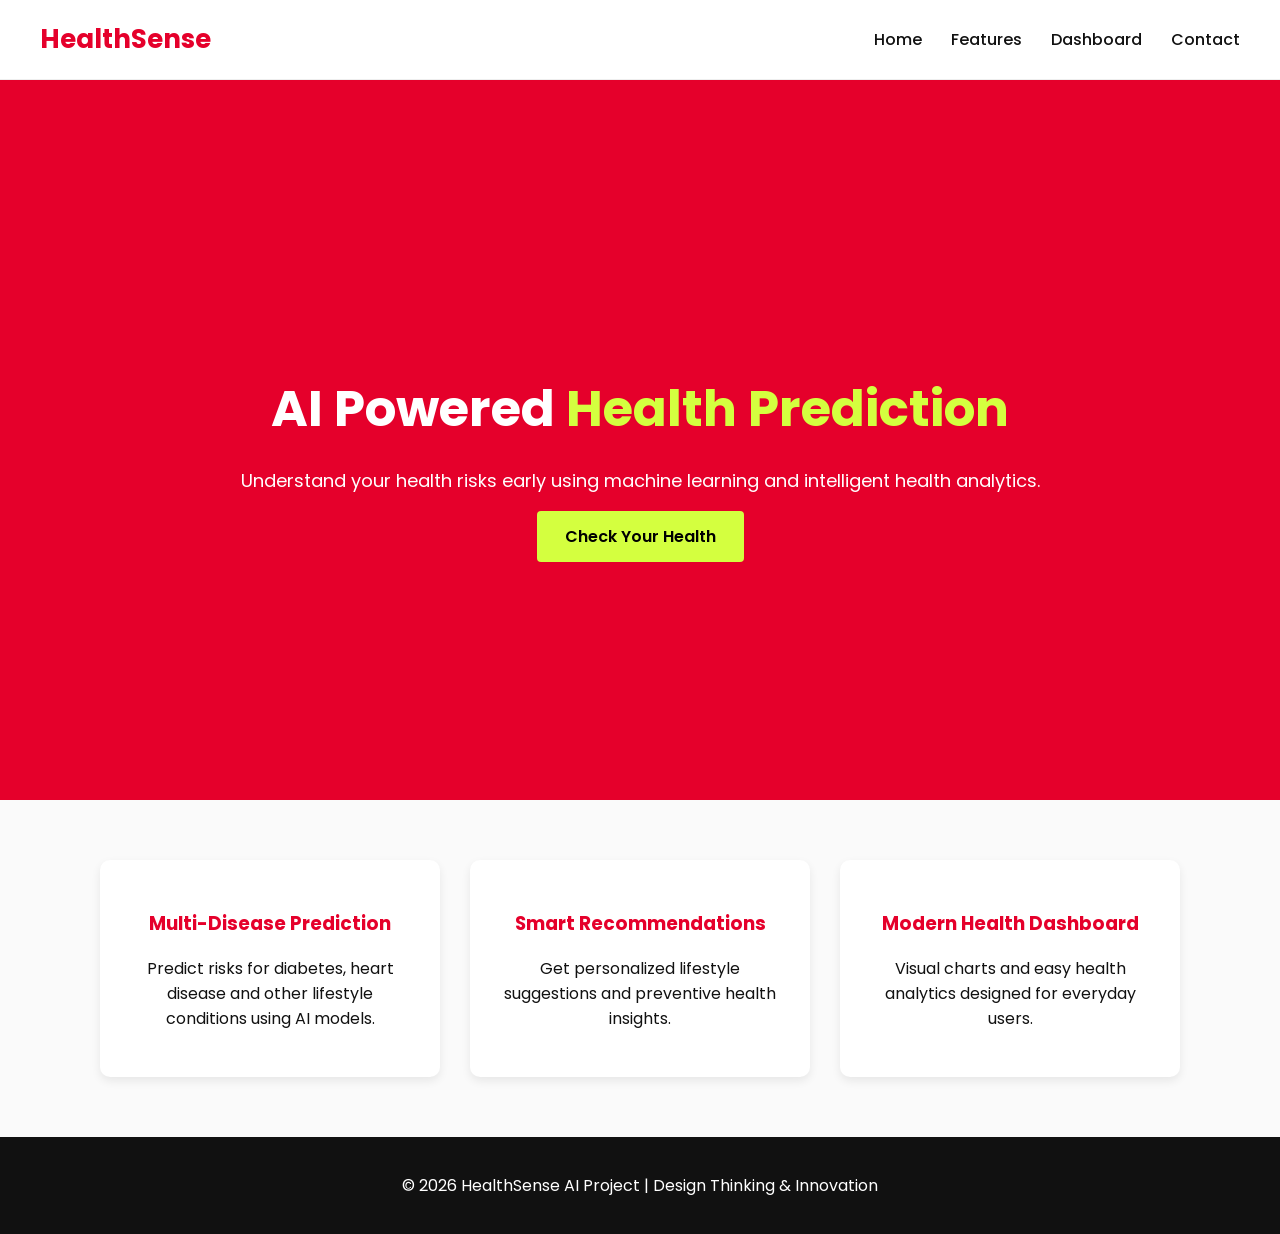
<file: index.html>
<!DOCTYPE html>
<html lang="en">
<head>
<meta charset="UTF-8">
<title>HealthSense AI</title>

<link rel="stylesheet" href="style.css">

<link href="https://fonts.googleapis.com/css2?family=Poppins:wght@300;500;700&display=swap" rel="stylesheet">

</head>

<body>

<header class="navbar">

<div class="logo">HealthSense</div>

<nav>
<a href="#">Home</a>
<a href="#">Features</a>
<a href="#">Dashboard</a>
<a href="#">Contact</a>
</nav>

</header>


<section class="hero">

<div class="hero-text">

<h1>AI Powered <span>Health Prediction</span></h1>

<p>Understand your health risks early using machine learning and intelligent health analytics.</p>

<a href="dashboard.html" class="cta">Check Your Health</a>

</div>

</section>


<section class="features">

<div class="feature-card">

<h3>Multi-Disease Prediction</h3>

<p>Predict risks for diabetes, heart disease and other lifestyle conditions using AI models.</p>

</div>


<div class="feature-card">

<h3>Smart Recommendations</h3>

<p>Get personalized lifestyle suggestions and preventive health insights.</p>

</div>


<div class="feature-card">

<h3>Modern Health Dashboard</h3>

<p>Visual charts and easy health analytics designed for everyday users.</p>

</div>

</section>


<footer>

<p>© 2026 HealthSense AI Project | Design Thinking & Innovation</p>

</footer>

</body>
</html>
</file>
<file: style.css>
body{
font-family:'Poppins',sans-serif;
margin:0;
background:white;
color:#111;
}

.navbar{
display:flex;
justify-content:space-between;
align-items:center;
padding:20px 40px;
background:white;
border-bottom:1px solid #eee;
}

.logo{
font-size:26px;
font-weight:700;
color:#e5002b;
}

.navbar a{
margin-left:25px;
text-decoration:none;
color:#111;
font-weight:500;
}

.navbar a:hover{
color:#e5002b;
}

.hero{
height:80vh;
display:flex;
align-items:center;
justify-content:center;
text-align:center;
background:#e5002b;
color:white;
}

.hero h1{
font-size:50px;
margin-bottom:20px;
}

.hero span{
color:#d4ff3f;
}

.hero p{
font-size:18px;
margin-bottom:30px;
}

.cta{
background:#d4ff3f;
color:black;
padding:14px 28px;
text-decoration:none;
font-weight:600;
border-radius:4px;
}

.cta:hover{
background:white;
}

.features{
display:flex;
justify-content:center;
gap:30px;
padding:60px;
background:#fafafa;
}

.feature-card{
background:white;
padding:30px;
border-radius:10px;
width:280px;
box-shadow:0 4px 10px rgba(0,0,0,0.08);
text-align:center;
}

.feature-card h3{
color:#e5002b;
}

footer{
text-align:center;
padding:20px;
background:#111;
color:white;
}

.dashboard-container{
padding:40px;
background:#f5f5f5;
min-height:100vh;
}

.subtitle{
color:#777;
margin-bottom:30px;
}

.stats{
display:flex;
gap:20px;
margin-bottom:40px;
}

.stat-card{
background:white;
padding:20px;
border-radius:10px;
width:200px;
box-shadow:0 4px 12px rgba(0,0,0,0.1);
}

.risk{
font-size:22px;
font-weight:bold;
}

.low{
color:green;
}

.medium{
color:orange;
}

.high{
color:red;
}

.prediction-section{
background:white;
padding:30px;
border-radius:10px;
margin-bottom:40px;
box-shadow:0 4px 12px rgba(0,0,0,0.1);
}

.prediction-section input{
display:block;
width:100%;
padding:10px;
margin:10px 0;
}

.prediction-section button{
background:#e5002b;
color:white;
border:none;
padding:12px;
cursor:pointer;
}

.chart-section{
background:white;
padding:30px;
border-radius:10px;
margin-bottom:40px;
}

.tips{
background:white;
padding:30px;
border-radius:10px;
}

.tips li{
margin-bottom:10px;
}
</file>
